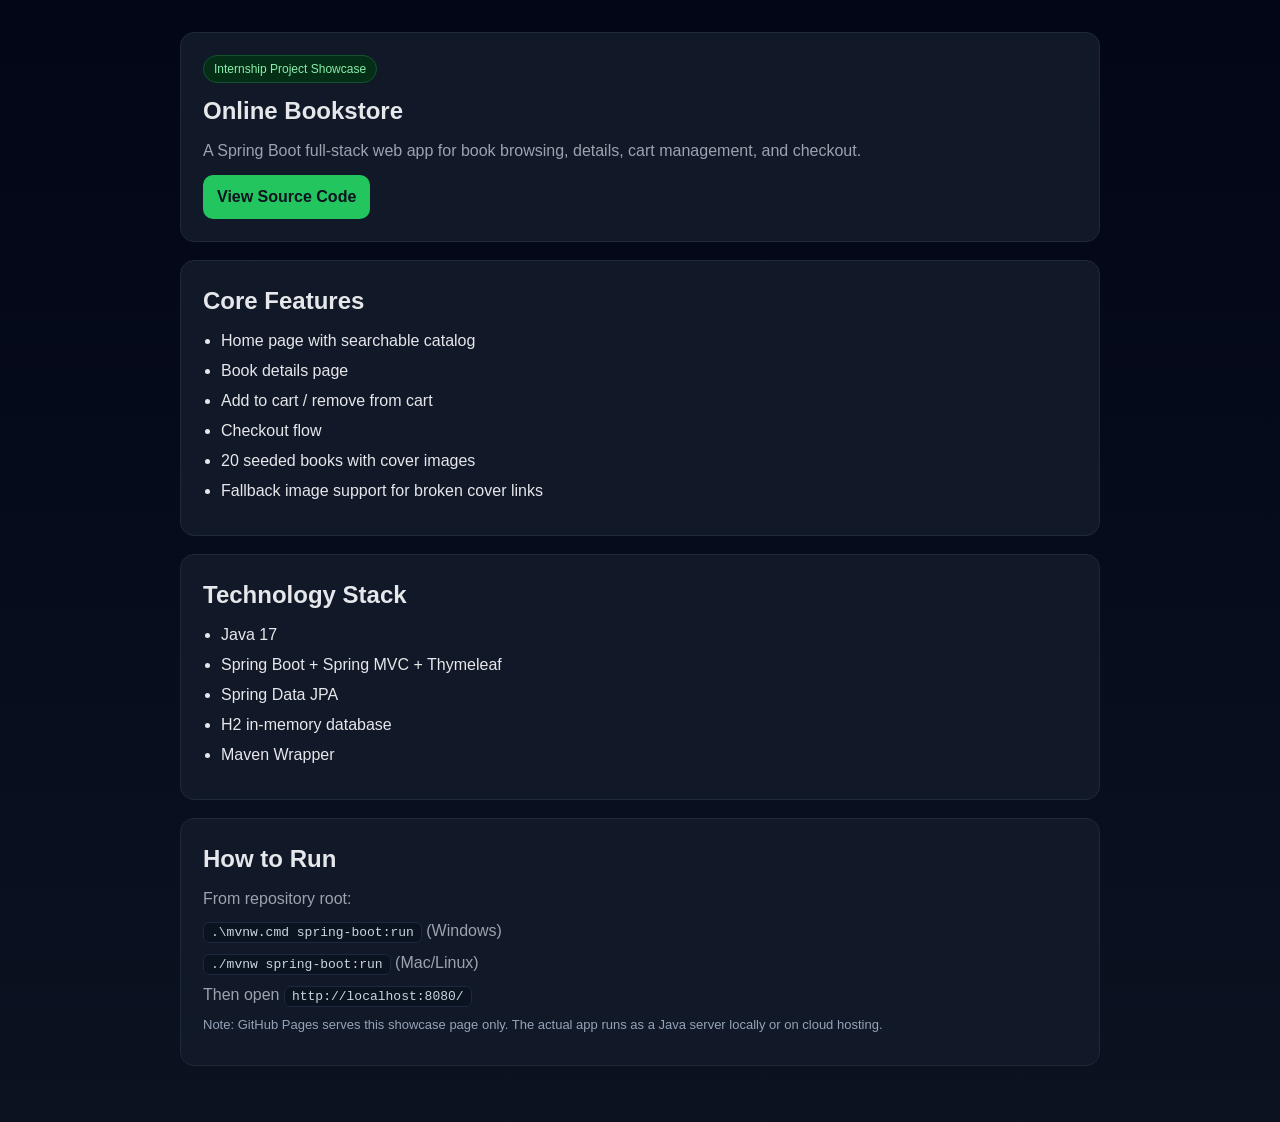
<file: docs/index.html>
<!doctype html>
<html lang="en">
<head>
  <meta charset="utf-8">
  <meta name="viewport" content="width=device-width, initial-scale=1">
  <title>Online Bookstore - Project Showcase</title>
  <style>
    :root {
      --bg: #0f172a;
      --card: #111827;
      --text: #e5e7eb;
      --muted: #9ca3af;
      --accent: #22c55e;
      --link: #60a5fa;
      --border: #1f2937;
    }
    * { box-sizing: border-box; }
    body {
      margin: 0;
      font-family: Arial, sans-serif;
      background: linear-gradient(180deg, #020617, #0b1220);
      color: var(--text);
      line-height: 1.5;
    }
    .wrap {
      width: min(920px, 92%);
      margin: 32px auto 56px;
    }
    .card {
      background: var(--card);
      border: 1px solid var(--border);
      border-radius: 14px;
      padding: 22px;
      margin-bottom: 18px;
    }
    h1, h2 { margin: 0 0 10px; }
    p { margin: 8px 0; color: var(--muted); }
    .pill {
      display: inline-block;
      padding: 4px 10px;
      border-radius: 999px;
      border: 1px solid #14532d;
      background: #052e16;
      color: #86efac;
      font-size: 12px;
      margin-bottom: 10px;
    }
    ul { margin: 10px 0; padding-left: 18px; }
    li { margin: 6px 0; color: var(--text); }
    code {
      background: #0b1220;
      border: 1px solid #1e293b;
      color: #cbd5e1;
      padding: 2px 7px;
      border-radius: 6px;
    }
    .btns {
      display: flex;
      flex-wrap: wrap;
      gap: 10px;
      margin-top: 12px;
    }
    .btn {
      display: inline-block;
      text-decoration: none;
      color: #0b1220;
      background: var(--accent);
      padding: 10px 14px;
      border-radius: 10px;
      font-weight: 700;
    }
    .btn.secondary {
      background: #1f2937;
      color: #d1d5db;
      border: 1px solid #374151;
    }
    a { color: var(--link); }
    .small { font-size: 13px; color: #94a3b8; }
  </style>
</head>
<body>
  <main class="wrap">
    <section class="card">
      <div class="pill">Internship Project Showcase</div>
      <h1>Online Bookstore</h1>
      <p>
        A Spring Boot full-stack web app for book browsing, details, cart management, and checkout.
      </p>
      <div class="btns">
        <a class="btn" href="https://github.com/Likhith17192004/Onlinebookstore" target="_blank" rel="noreferrer">View Source Code</a>
      </div>
    </section>

    <section class="card">
      <h2>Core Features</h2>
      <ul>
        <li>Home page with searchable catalog</li>
        <li>Book details page</li>
        <li>Add to cart / remove from cart</li>
        <li>Checkout flow</li>
        <li>20 seeded books with cover images</li>
        <li>Fallback image support for broken cover links</li>
      </ul>
    </section>

    <section class="card">
      <h2>Technology Stack</h2>
      <ul>
        <li>Java 17</li>
        <li>Spring Boot + Spring MVC + Thymeleaf</li>
        <li>Spring Data JPA</li>
        <li>H2 in-memory database</li>
        <li>Maven Wrapper</li>
      </ul>
    </section>

    <section class="card">
      <h2>How to Run</h2>
      <p>From repository root:</p>
      <p><code>.\mvnw.cmd spring-boot:run</code> (Windows)</p>
      <p><code>./mvnw spring-boot:run</code> (Mac/Linux)</p>
      <p>Then open <code>http://localhost:8080/</code></p>
      <p class="small">
        Note: GitHub Pages serves this showcase page only. The actual app runs as a Java server locally or on cloud hosting.
      </p>
    </section>
  </main>
</body>
</html>
</file>
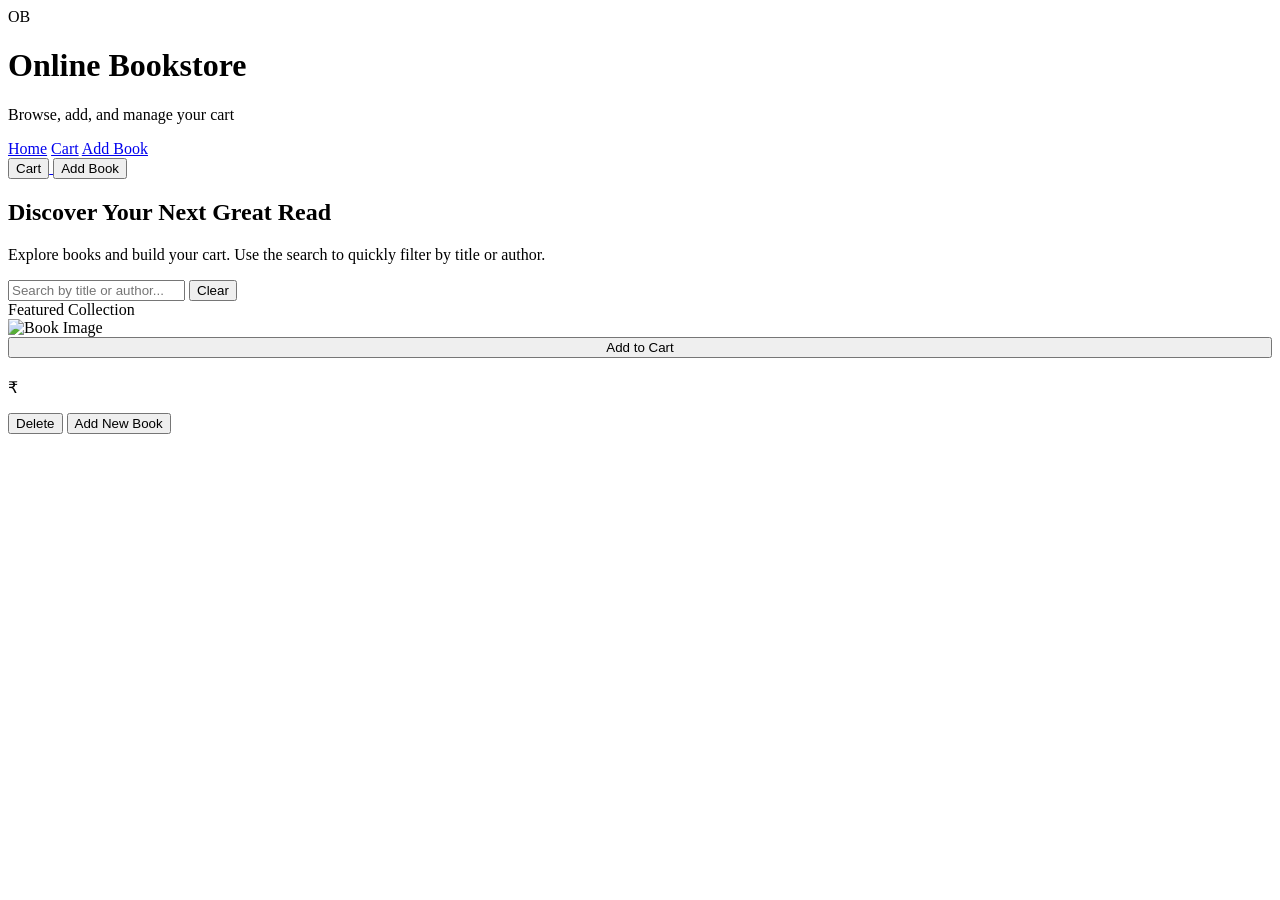
<file: src/main/resources/templates/index.html>
<!DOCTYPE html>
<html xmlns:th="http://www.thymeleaf.org">
<head>
    <title>Online Bookstore</title>
    <link rel="stylesheet" th:href="@{/css/styles.css}">
</head>

<body>

<div class="page">

<div class="topbar">
    <div class="brand">
        <div class="logo"><span>OB</span></div>
        <div>
            <h1>Online Bookstore</h1>
            <p>Browse, add, and manage your cart</p>
        </div>
    </div>

    <div class="navlinks">
        <a href="/">Home</a>
        <a href="/cart">Cart</a>
        <a href="/add">Add Book</a>
    </div>

    <div class="actions">

    <a href="/cart">
        <button class="btn btn-warn">Cart</button>
    </a>

    <a href="/add">
        <button class="btn btn-success">Add Book</button>
    </a>

    </div>
</div>

<div class="hero">
    <div class="hero-inner">
        <h2>Discover Your Next Great Read</h2>
        <p>Explore books and build your cart. Use the search to quickly filter by title or author.</p>

        <div class="searchbar">
            <input id="bookSearch" type="text" placeholder="Search by title or author...">
            <button class="btn btn-accent" type="button" onclick="clearSearch()">Clear</button>
        </div>
    </div>
</div>

<div class="section-title">Featured Collection</div>

<div class="grid">

    <div class="card book-card" th:each="book : ${books}">

        <img class="card-media"
             th:src="${book.image}"
             onerror="this.onerror=null;this.src='/images/book-placeholder.svg';"
             alt="Book Image">

        <div class="under-image">
            <a th:href="@{'/cart/add/' + ${book.id}}">
                <button class="btn btn-accent" style="width:100%">Add to Cart</button>
            </a>
        </div>

        <div class="card-body">

            <a th:href="@{'/book/' + ${book.id}}" style="text-decoration:none; color:inherit">
                <h2 class="title book-title" th:text="${book.title}"></h2>
            </a>

            <p class="subtitle book-author" th:text="${book.author}"></p>

            <p class="price">
                ₹ <b th:text="${book.price}"></b>
            </p>

            <p class="desc" th:text="${book.description}"></p>

            <div class="card-actions">
                <a th:href="@{'/delete/' + ${book.id}}">
                    <button class="btn btn-danger">Delete</button>
                </a>

                <a th:href="@{'/add'}">
                    <button class="btn btn-success" type="button">Add New Book</button>
                </a>
            </div>

        </div>
    </div>

</div>

</div>

<script>
    const searchInput = document.getElementById('bookSearch');
    const cards = Array.from(document.querySelectorAll('.book-card'));

    function normalize(s) {
        return (s || '').toString().toLowerCase().trim();
    }

    function applySearch() {
        const q = normalize(searchInput.value);
        cards.forEach(card => {
            const title = normalize(card.querySelector('.book-title')?.textContent);
            const author = normalize(card.querySelector('.book-author')?.textContent);
            const match = !q || title.includes(q) || author.includes(q);
            card.style.display = match ? '' : 'none';
        });
    }

    function clearSearch() {
        searchInput.value = '';
        applySearch();
        searchInput.focus();
    }

    searchInput.addEventListener('input', applySearch);
</script>
</body>
</html>
</file>
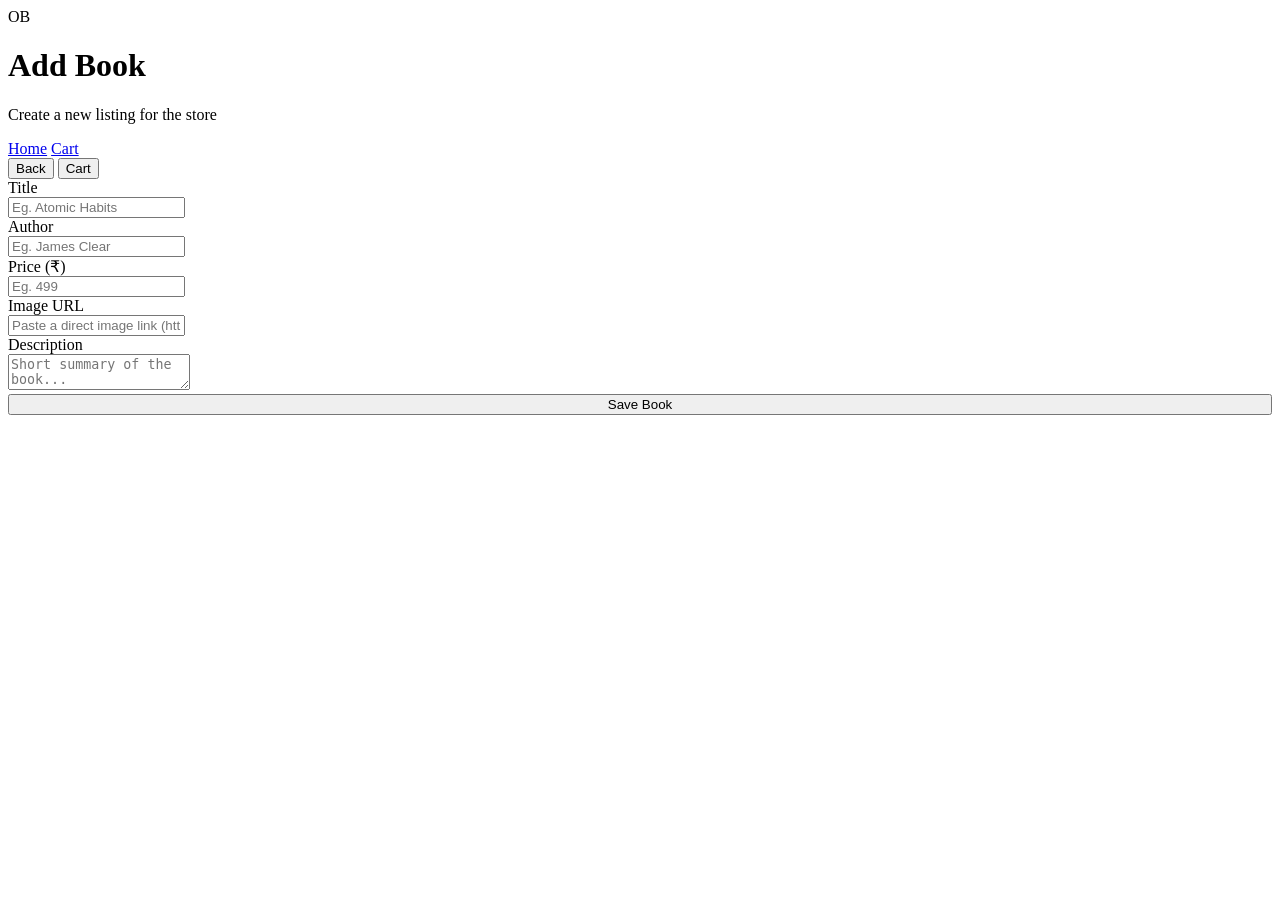
<file: src/main/resources/templates/add-book.html>
<!DOCTYPE html>
<html xmlns:th="http://www.thymeleaf.org">
<head>
    <title>Add Book</title>
    <link rel="stylesheet" th:href="@{/css/styles.css}">
</head>

<body>

<div class="page">

    <div class="topbar">
        <div class="brand">
            <div class="logo"><span>OB</span></div>
            <div>
                <h1>Add Book</h1>
                <p>Create a new listing for the store</p>
            </div>
        </div>
        <div class="navlinks">
            <a href="/">Home</a>
            <a href="/cart">Cart</a>
        </div>
        <div class="actions">
            <a href="/"><button class="btn btn-accent">Back</button></a>
            <a href="/cart"><button class="btn btn-warn">Cart</button></a>
        </div>
    </div>

    <div class="panel">

        <form action="/save" method="post">

            <label class="field">
                <div class="help">Title</div>
                <input class="input" type="text" name="title" placeholder="Eg. Atomic Habits" required>
            </label>

            <label class="field">
                <div class="help">Author</div>
                <input class="input" type="text" name="author" placeholder="Eg. James Clear" required>
            </label>

            <label class="field">
                <div class="help">Price (₹)</div>
                <input class="input" type="number" name="price" placeholder="Eg. 499" min="0" step="0.01" required>
            </label>

            <label class="field">
                <div class="help">Image URL</div>
                <input class="input" type="text" name="image" placeholder="Paste a direct image link (https://...jpg/png)" required>
            </label>

            <label class="field">
                <div class="help">Description</div>
                <textarea class="textarea" name="description" placeholder="Short summary of the book..." required></textarea>
            </label>

            <button class="btn btn-success" type="submit" style="width:100%">Save Book</button>

        </form>

    </div>

</div>

</body>
</html>
</file>
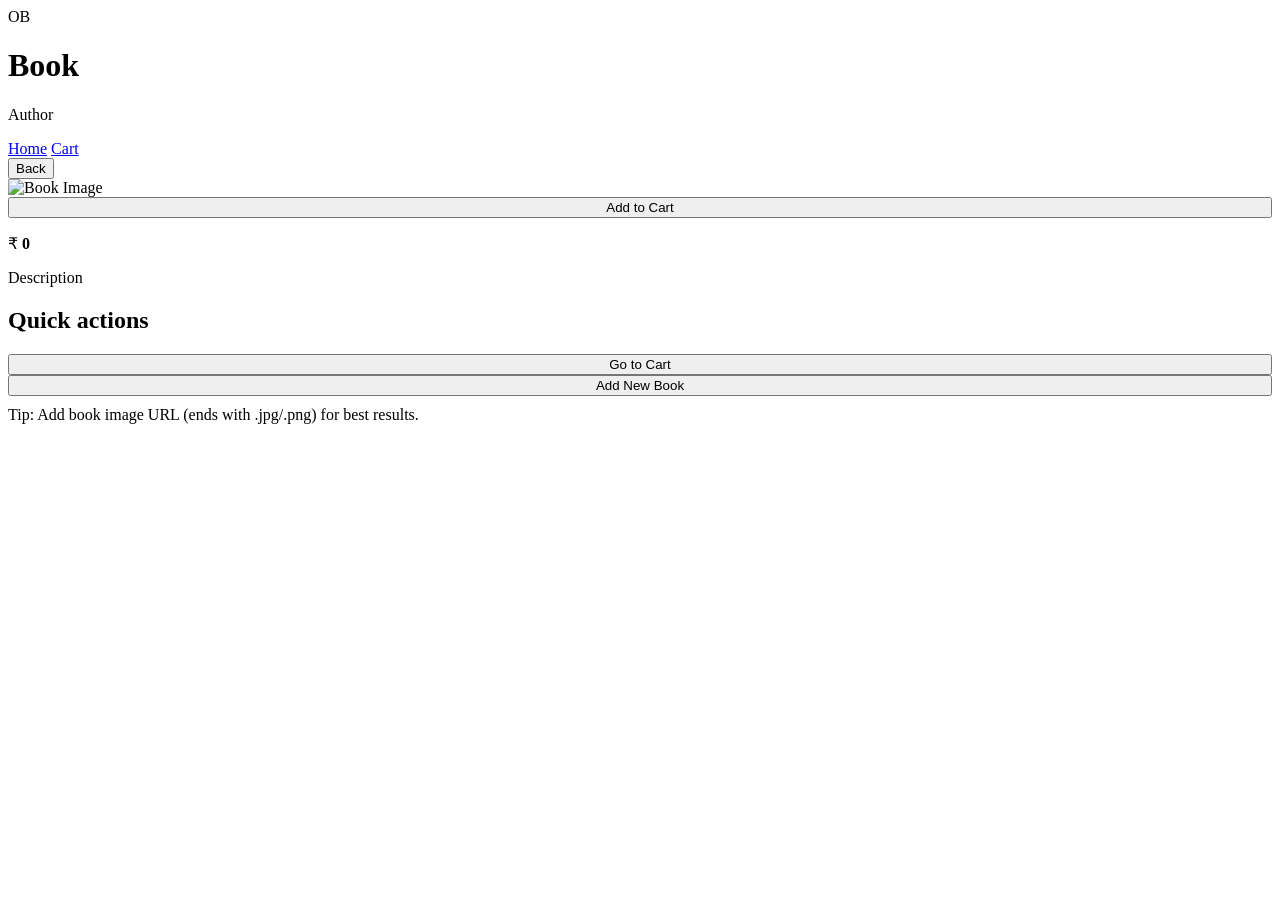
<file: src/main/resources/templates/book-details.html>
<!DOCTYPE html>
<html xmlns:th="http://www.thymeleaf.org">
<head>
    <title>Book Details</title>
    <link rel="stylesheet" th:href="@{/css/styles.css}">
</head>

<body>
<div class="page">

    <div class="topbar">
        <div class="brand">
            <div class="logo"><span>OB</span></div>
            <div>
                <h1 th:text="${book.title}">Book</h1>
                <p th:text="${book.author}">Author</p>
            </div>
        </div>
        <div class="navlinks">
            <a href="/">Home</a>
            <a href="/cart">Cart</a>
        </div>
        <div class="actions">
            <a href="/"><button class="btn btn-accent">Back</button></a>
        </div>
    </div>

    <div class="grid" style="grid-template-columns: 1.2fr .8fr">
        <div class="card">
            <img class="card-media"
                 style="height:420px"
                 th:src="${book.image}"
                 onerror="this.onerror=null;this.src='/images/book-placeholder.svg';"
                 alt="Book Image">
            <div class="under-image">
                <a th:href="@{'/cart/add/' + ${book.id}}">
                    <button class="btn btn-accent" style="width:100%">Add to Cart</button>
                </a>
            </div>
            <div class="card-body">
                <p class="price">₹ <b th:text="${book.price}">0</b></p>
                <p class="desc" th:text="${book.description}">Description</p>
            </div>
        </div>

        <div class="panel">
            <h2>Quick actions</h2>
            <div class="card-actions">
                <a href="/cart"><button class="btn btn-warn" style="width:100%">Go to Cart</button></a>
                <a href="/add"><button class="btn btn-success" style="width:100%">Add New Book</button></a>
            </div>
            <p class="help" style="margin-top:10px">Tip: Add book image URL (ends with .jpg/.png) for best results.</p>
        </div>
    </div>

</div>
</body>
</html>
</file>
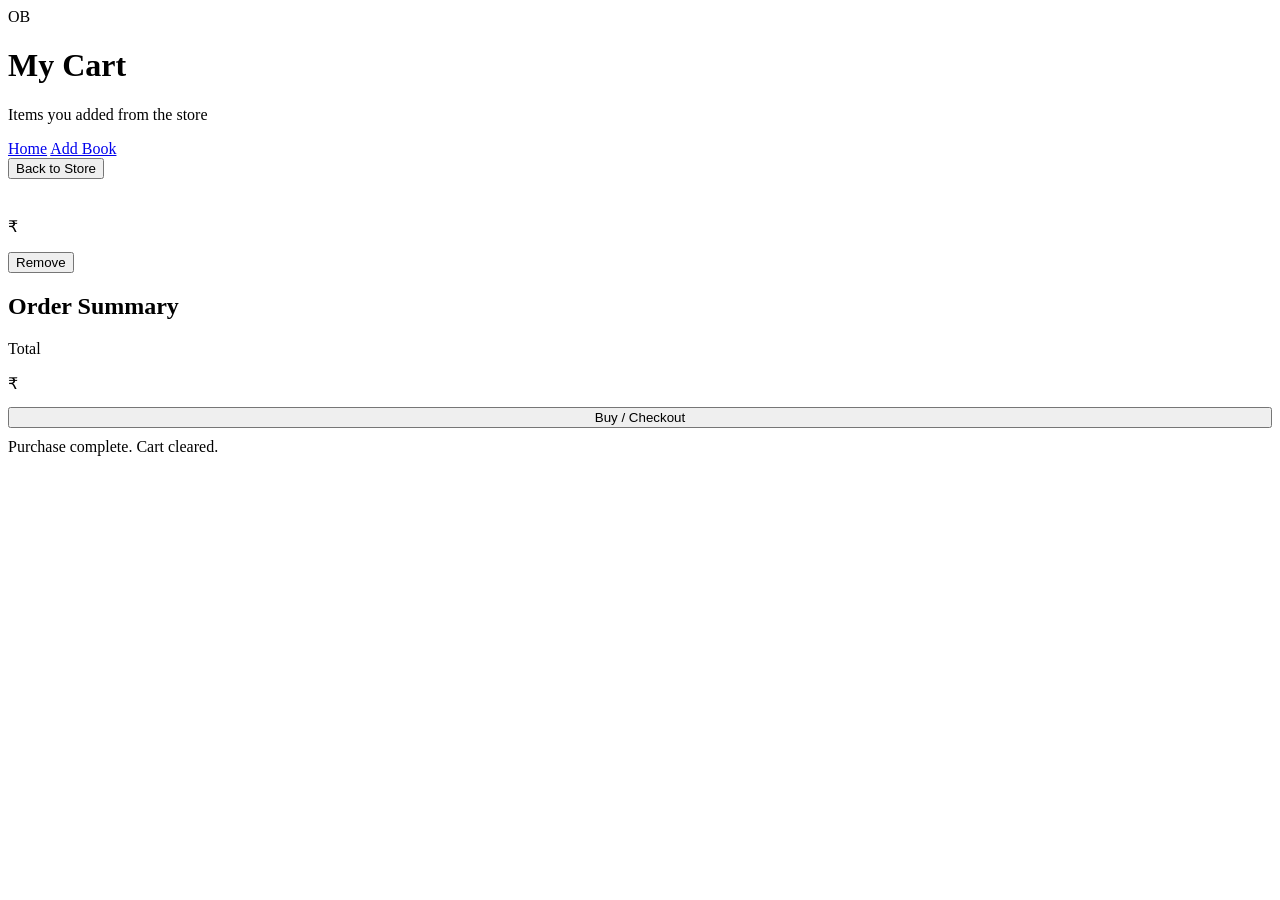
<file: src/main/resources/templates/cart.html>
<!DOCTYPE html>
<html xmlns:th="http://www.thymeleaf.org">
<head>
    <title>Cart</title>
    <link rel="stylesheet" th:href="@{/css/styles.css}">
</head>

<body>

<div class="page">

    <div class="topbar">
        <div class="brand">
            <div class="logo"><span>OB</span></div>
            <div>
                <h1>My Cart</h1>
                <p>Items you added from the store</p>
            </div>
        </div>
        <div class="navlinks">
            <a href="/">Home</a>
            <a href="/add">Add Book</a>
        </div>
        <div class="actions">
            <a href="/"><button class="btn btn-accent">Back to Store</button></a>
        </div>
    </div>

    <div class="grid">

        <div class="card" th:each="item : ${cartItems}">

            <img class="card-media" th:src="${item.image}">

            <div class="card-body">

                <h2 class="title" th:text="${item.title}"></h2>

                <p class="price">
                    ₹ <b th:text="${item.price}"></b>
                </p>

                <div class="card-actions">
                    <a th:href="@{'/cart/delete/' + ${item.id}}">
                        <button class="btn btn-danger">Remove</button>
                    </a>
                </div>

            </div>
        </div>

    </div>

    <div class="panel" style="margin-top:16px">
        <h2>Order Summary</h2>
        <p class="help">Total</p>
        <div class="price" style="margin-top:6px">
            ₹ <b th:text="${total}"></b>
        </div>

        <div class="card-actions" style="margin-top:14px">
            <a href="/cart/checkout">
                <button class="btn btn-success" style="width:100%">Buy / Checkout</button>
            </a>
        </div>

        <p class="help" th:if="${param.success}" style="margin-top:10px">Purchase complete. Cart cleared.</p>
    </div>

</div>

</body>
</html>
</file>
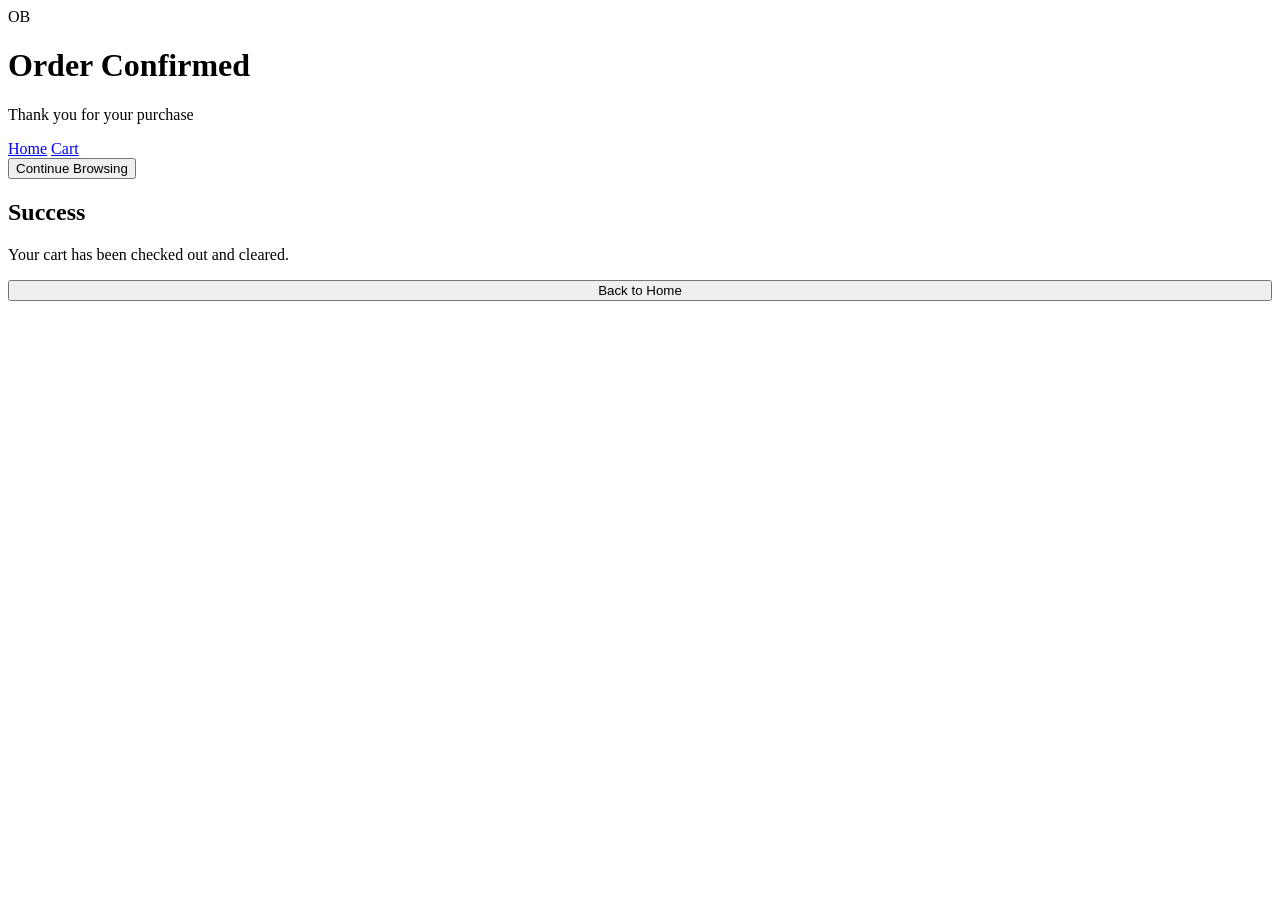
<file: src/main/resources/templates/checkout.html>
<!DOCTYPE html>
<html xmlns:th="http://www.thymeleaf.org">
<head>
    <title>Checkout</title>
    <link rel="stylesheet" th:href="@{/css/styles.css}">
</head>

<body>
<div class="page">

    <div class="topbar">
        <div class="brand">
            <div class="logo"><span>OB</span></div>
            <div>
                <h1>Order Confirmed</h1>
                <p>Thank you for your purchase</p>
            </div>
        </div>
        <div class="navlinks">
            <a href="/">Home</a>
            <a href="/cart">Cart</a>
        </div>
        <div class="actions">
            <a href="/"><button class="btn btn-accent">Continue Browsing</button></a>
        </div>
    </div>

    <div class="panel" style="margin-top:16px">
        <h2>Success</h2>
        <p class="help">Your cart has been checked out and cleared.</p>
        <div class="card-actions" style="margin-top:14px">
            <a href="/"><button class="btn btn-success" style="width:100%">Back to Home</button></a>
        </div>
    </div>

</div>
</body>
</html>
</file>
